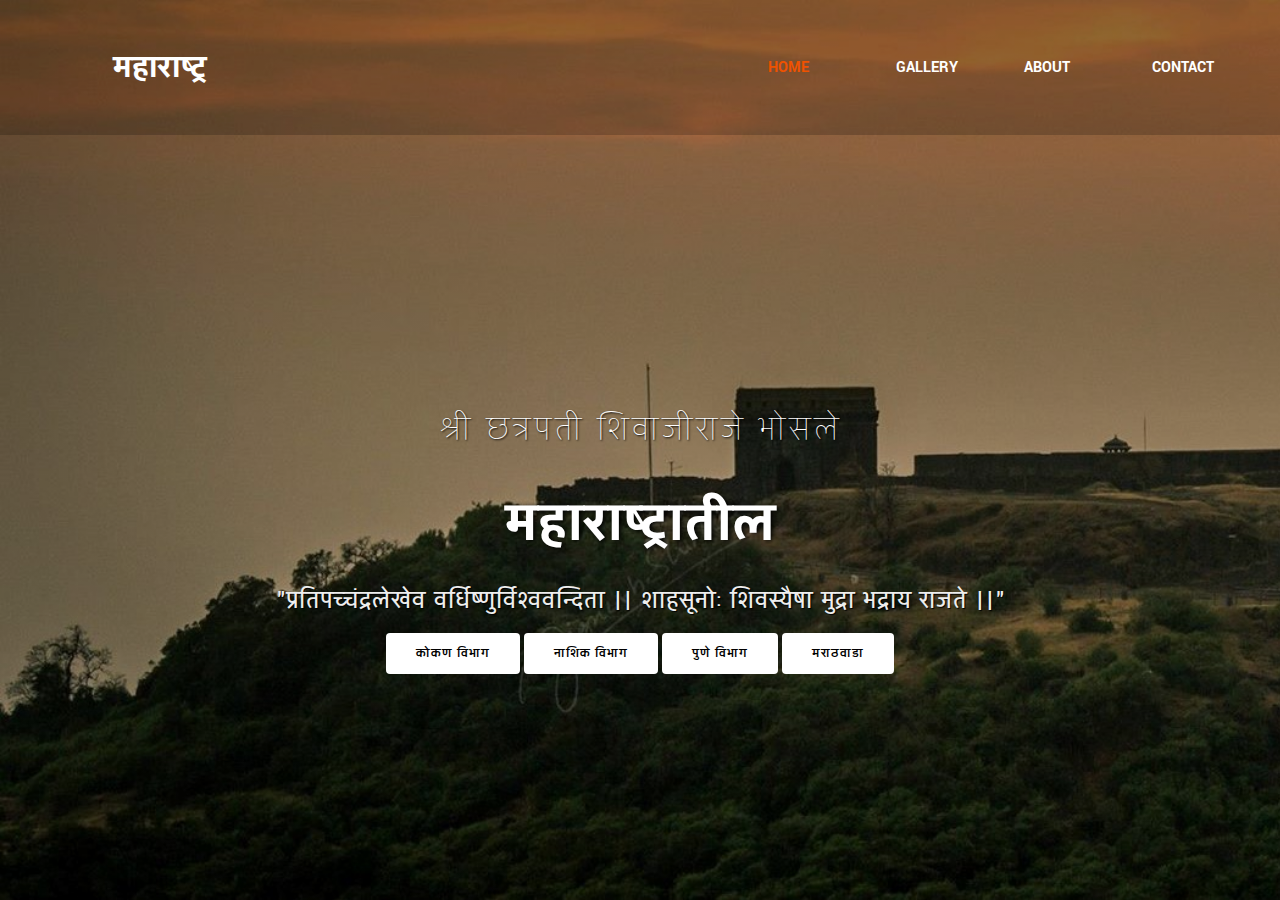
<file: maharashtra/index.html>
<!DOCTYPE html>
<html>
<head>
<title>Jai Maharashatra</title>
<link rel="stylesheet" type="text/css" href="style.css"/>
<link rel="preconnect" href="https://fonts.googleapis.com">
<link rel="preconnect" href="https://fonts.gstatic.com" crossorigin>
<link href="https://fonts.googleapis.com/css2?family=Yantramanav:wght@300&display=swap" rel="stylesheet">
<link
    rel="stylesheet"
    href="https://cdnjs.cloudflare.com/ajax/libs/animate.css/4.1.1/animate.min.css"
  />
</head>
<body>
<header>

<nav>
<div class="logo">
<h1 class="animate__animated animate__heartBeat animate__infinite">महाराष्ट्र</h1> </div>
<div class="menu">
<a href="">Home</a>
<a href="">gallery</a>
<a href="#">about</a>
<a href="#">contact</a>
</div>
</nav>
<main>
<section>
<h3>श्री छत्रपती शिवाजीराजे भोसले</h3>
<h1>महाराष्ट्रातील <span class="changecontent"></span></h1>
<p> "प्रतिपच्चंद्रलेखेव वर्धिष्णुर्विश्ववन्दिता ।।
   शाहसूनोः शिवस्यैषा मुद्रा भद्राय राजते ।।"</p>
<a href="file:///C:/Users/ADMIN/Desktop/maharashtra/p2.html" class="b1">कोकण विभाग</a>
<a href="file:///C:/Users/ADMIN/Desktop/maharashtra/p4.html" class="b2">नाशिक विभाग</a>
<a href="file:///C:/Users/ADMIN/Desktop/maharashtra/p3.html" class="b3">पुणे विभाग</a>
<a href="file:///C:/Users/ADMIN/Desktop/maharashtra/p5.html" class="b4">मराठवाडा</a>
</section>
</main>

</header>
</body>
</html>
</file>
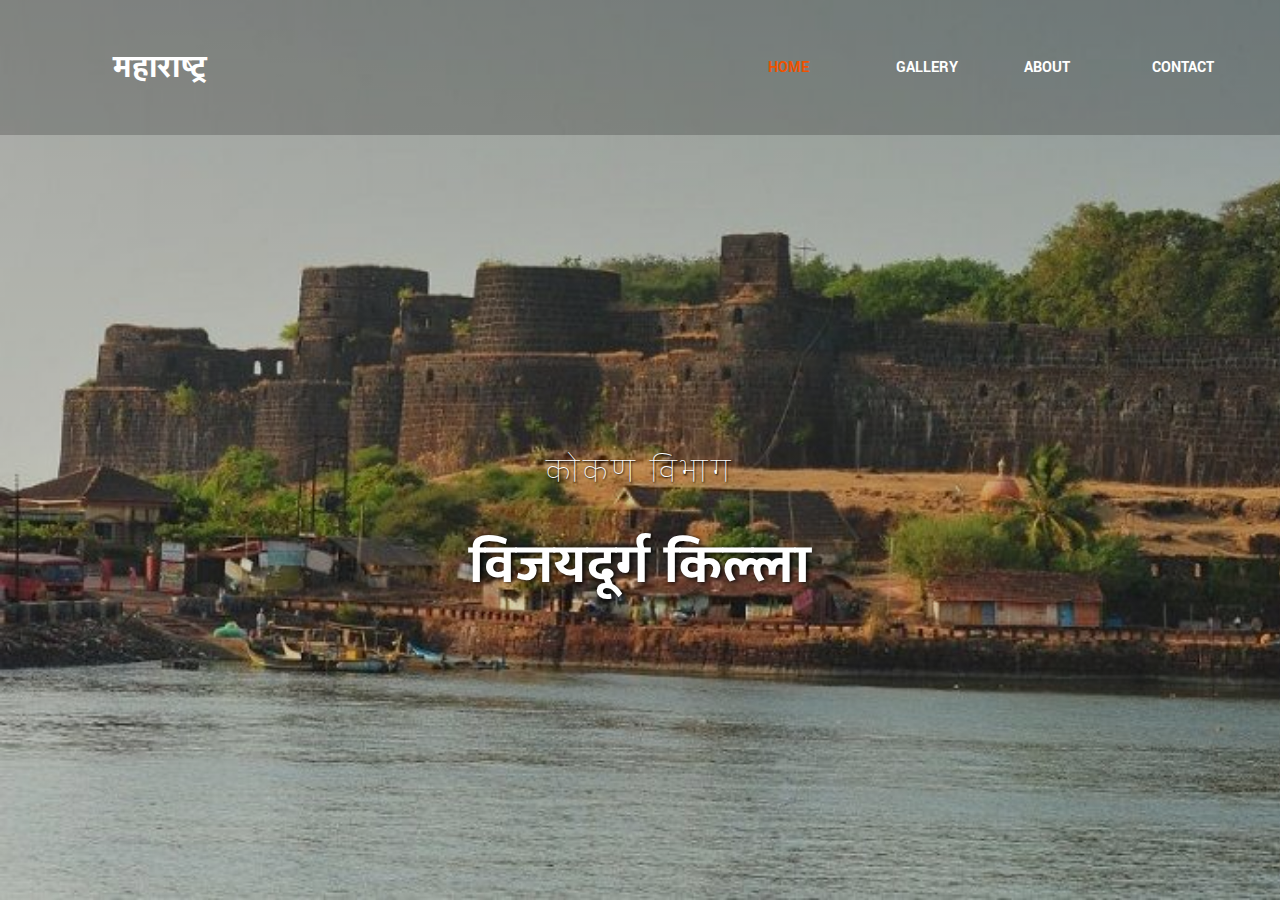
<file: maharashtra/p2.html>
<!DOCTYPE html>
<html>
<head>
<title>Jai Maharashatra</title>
<link rel="stylesheet" type="text/css" href="p2.css"/>
<link rel="preconnect" href="https://fonts.googleapis.com">
<link rel="preconnect" href="https://fonts.gstatic.com" crossorigin>
<link href="https://fonts.googleapis.com/css2?family=Yantramanav:wght@300&display=swap" rel="stylesheet">
<link
    rel="stylesheet"
    href="https://cdnjs.cloudflare.com/ajax/libs/animate.css/4.1.1/animate.min.css"
  />
</head>
<body>
<header>

<nav>
<div class="logo">
<h1 class="animate__animated animate__heartBeat animate__infinite">महाराष्ट्र</h1> </div>
<div class="menu">
<a href="#">Home</a>
<a href="#">gallery</a>
<a href="#">about</a>
<a href="#">contact</a>
</div>
</nav>
<main>
<section>
<h3>कोकण विभाग</h3>
<h1>विजयदूर्ग किल्ला</h1>
</section>
</main>

</header>
</body>
</html>
</file>
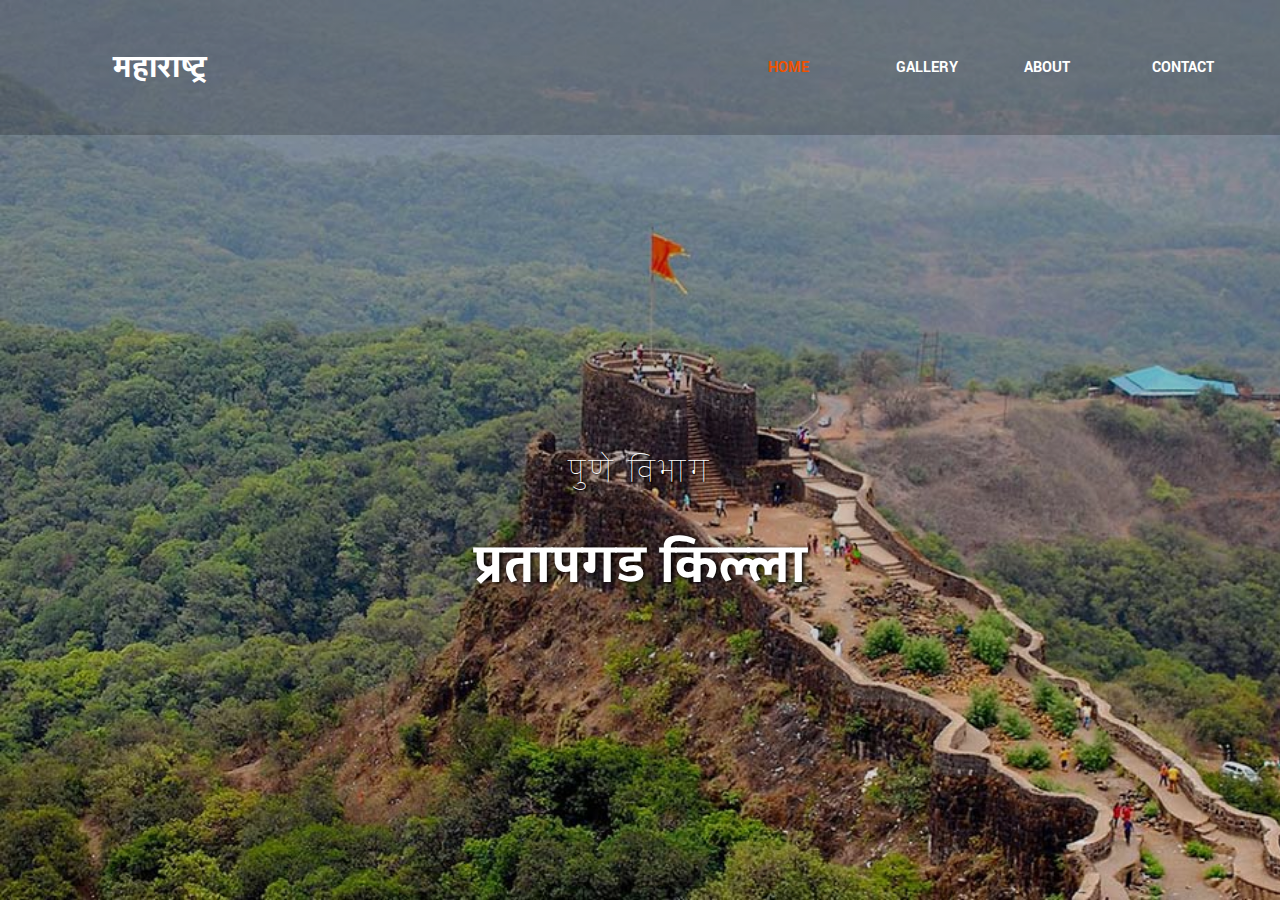
<file: maharashtra/p3.html>
<!DOCTYPE html>
<html>
<head>
<title>Jai Maharashatra</title>
<link rel="stylesheet" type="text/css" href="p3.css"/>
<link rel="preconnect" href="https://fonts.googleapis.com">
<link rel="preconnect" href="https://fonts.gstatic.com" crossorigin>
<link href="https://fonts.googleapis.com/css2?family=Yantramanav:wght@300&display=swap" rel="stylesheet">
<link
    rel="stylesheet"
    href="https://cdnjs.cloudflare.com/ajax/libs/animate.css/4.1.1/animate.min.css"
  />
</head>
<body>
<header>

<nav>
<div class="logo">
<h1 class="animate__animated animate__heartBeat animate__infinite">महाराष्ट्र</h1> </div>
<div class="menu">
<a href="#">Home</a>
<a href="#">gallery</a>
<a href="#">about</a>
<a href="#">contact</a>
</div>
</nav>
<main>
<section>
<h3>पुणे विभाग</h3>
<h1>प्रतापगड किल्ला</h1>
</section>
</main>

</header>
</body>
</html>
</file>
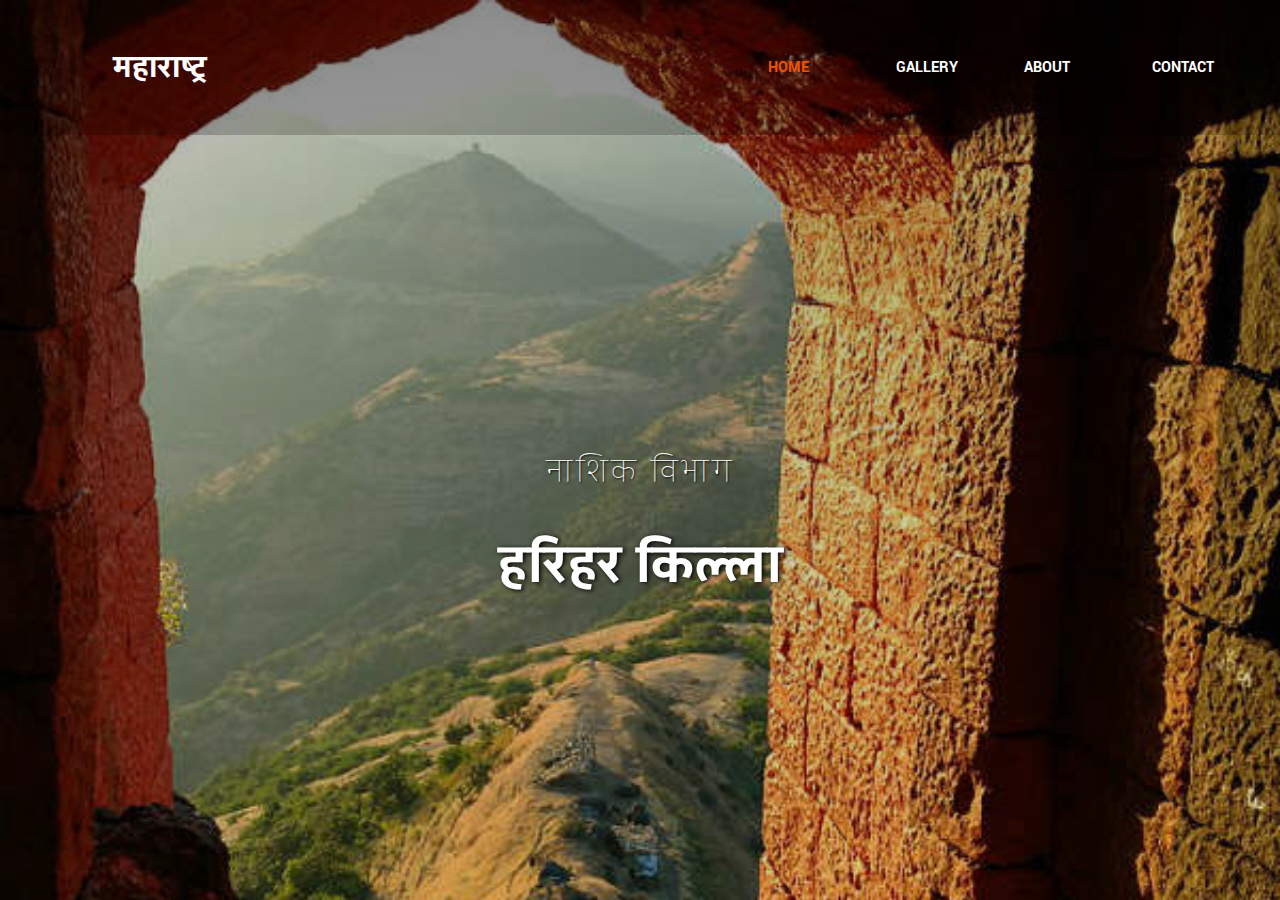
<file: maharashtra/p4.html>
<!DOCTYPE html>
<html>
<head>
<title>Jai Maharashatra</title>
<link rel="stylesheet" type="text/css" href="p4.css"/>
<link rel="preconnect" href="https://fonts.googleapis.com">
<link rel="preconnect" href="https://fonts.gstatic.com" crossorigin>
<link href="https://fonts.googleapis.com/css2?family=Yantramanav:wght@300&display=swap" rel="stylesheet">
<link
    rel="stylesheet"
    href="https://cdnjs.cloudflare.com/ajax/libs/animate.css/4.1.1/animate.min.css"
  />
</head>
<body>
<header>

<nav>
<div class="logo">
<h1 class="animate__animated animate__heartBeat animate__infinite">महाराष्ट्र</h1> </div>
<div class="menu">
<a href="#">Home</a>
<a href="#">gallery</a>
<a href="#">about</a>
<a href="#">contact</a>
</div>
</nav>
<main>
<section>
<h3>नाशिक विभाग</h3>
<h1>हरिहर किल्ला</h1>
</section>
</main>

</header>
</body>
</html>
</file>
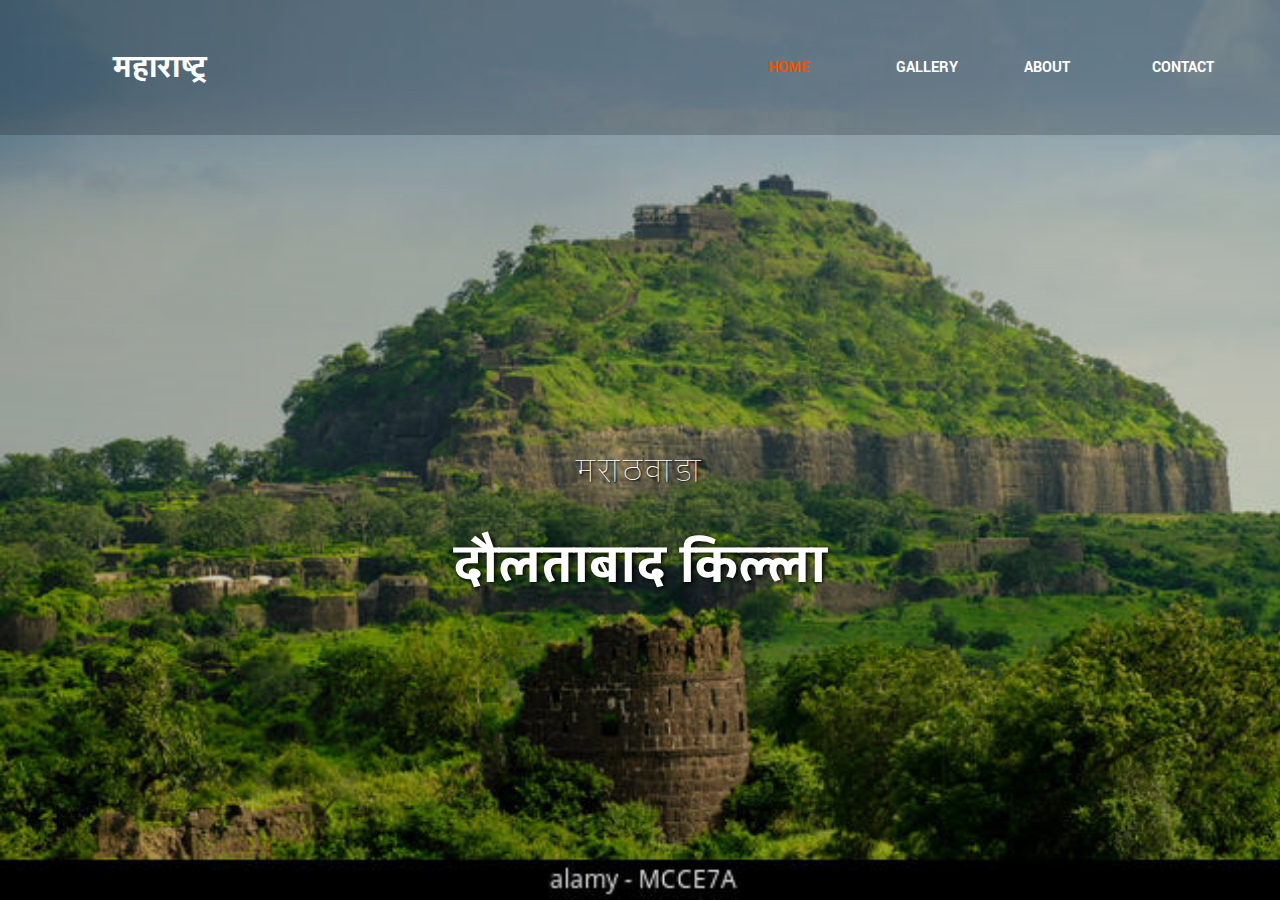
<file: maharashtra/p5.html>
<!DOCTYPE html>
<html>
<head>
<title>Jai Maharashatra</title>
<link rel="stylesheet" type="text/css" href="p5.css"/>
<link rel="preconnect" href="https://fonts.googleapis.com">
<link rel="preconnect" href="https://fonts.gstatic.com" crossorigin>
<link href="https://fonts.googleapis.com/css2?family=Yantramanav:wght@300&display=swap" rel="stylesheet">
<link
    rel="stylesheet"
    href="https://cdnjs.cloudflare.com/ajax/libs/animate.css/4.1.1/animate.min.css"
  />
</head>
<body>
<header>

<nav>
<div class="logo">
<h1 class="animate__animated animate__heartBeat animate__infinite">महाराष्ट्र</h1> </div>
<div class="menu">
<a href="#">Home</a>
<a href="#">gallery</a>
<a href="#">about</a>
<a href="#">contact</a>
</div>
</nav>
<main>
<section>
<h3>मराठवाडा</h3>
<h1>दौलताबाद किल्ला</h1>
</section>
</main>

</header>
</body>
</html>
</file>
<file: maharashtra/style.css>
body{
	margin: 0;
	padding: 0;
	box-sizing: border-box;
	font-family: 'Yantramanav', sans-serif;
}
header{
	width:100%;
	height:100vh;
	background-image: linear-gradient(rgba(0,0,0,0.3),rgba(0,0,0,0.1)), url('img/Raigad.jpg');
	background-repeat: no-repeat;
	background-size: cover;
	
}
nav{
	width:100%;
	height: 15vh;
	background:rgba(0,0,0,0.2);
	color: white;
	display:flex;
	justify-content: space-between;
	align-items: center;
	text-transform:uppercase;
	
}
nav .logo{
	width: 25%;
	text-align: center;
	/*background:red;*/
	font-weight: bold;
}
nav .menu{
	width: 40%;
	display:flex;
	justify-content: space-around;

	font-weight: bold;
}
nav .menu a{
	width:25%;
	text-decoration:none;
	color:white;

}
nav .menu a:first-child{
	color:#ef5200;
}
main{
	width:100%;
	height:85vh;
	display:flex;
	justify-content: center;
	align-items: center;
	text-align: center;
	color: white;
}
	
section{
	
}
section h3{
	font-size: 35px;
	font-weight:200;
	letter-spacing:3px;
	text-shadow: 1px 1px 2px black;
}
section h1{
	margin: 30px 0 20px 0;
	font-size: 55px;
	font-weight:700;
	text-transform:uppercase;	
	text-shadow: 2px 1px 5px black;
}
section p{
	font-size: 25px;
	color:#eee;
	margin-bottom: 25px;
	word-spacing:2px;
	text-shadow: 1px 1px 1px black;
}
section a{
	padding: 12px 30px ;
	border-radius: 4px;
	font-size: 13px;
	font-weight:500;
	text-transform:uppercase;	
	text-decoration:none;
	letter-spacing:1px;
	outline: none;
	transition: all .5s ease;
}
section .b1{
	background:#fff;
	color:#000;
}
.b1:hover{
	background:#ef5200;
}

section .b2{
	background:#fff;
	color:#000;
}
.b2:hover{
	background:#ef5200;
}
section .b3{
	background:#fff;
	color:#000;
}
.b3:hover{
	background:#ef5200;
}
section .b4{
	background:#fff;
	color:#000;
}
.b4:hover{
	background:#ef5200;
}
.changecontent:after{
	content:'';
	animation : changetext 10s infinite linear;
	color:#ef5200;
}
@keyframes changetext{
	0%{content:"किल्ले";}
	25%{content:"गड";}
	75%{content:"इतिहास";}
	100%{content:"वीर";}
	
	
	
}
</file>
<file: maharashtra/p2.css>
body{
	margin: 0;
	padding: 0;
	box-sizing: border-box;
	font-family: 'Yantramanav', sans-serif;
}
header{
	width:100%;
	height:100vh;
	background-image: linear-gradient(rgba(0,0,0,0.3),rgba(0,0,0,0.1)), url('img/vf.jpg');
	background-repeat: no-repeat;
	background-size: cover;
	
}
nav{
	width:100%;
	height: 15vh;
	background:rgba(0,0,0,0.2);
	color: white;
	display:flex;
	justify-content: space-between;
	align-items: center;
	text-transform:uppercase;
	
}
nav .logo{
	width: 25%;
	text-align: center;
	/*background:red;*/
	font-weight: bold;
}
nav .menu{
	width: 40%;
	display:flex;
	justify-content: space-around;
	/*background:yellow;*/
	font-weight: bold;
}
nav .menu a{
	width:25%;
	text-decoration:none;
	color:white;
}
nav .menu a:first-child{
	color:#ef5200;
}
main{
	width:100%;
	height:85vh;
	display:flex;
	justify-content: center;
	align-items: center;
	text-align: center;
	color: white;
}
	
section h3{
	font-size: 35px;
	font-weight:200;
	letter-spacing:3px;
	text-shadow: 1px 1px 2px black;
}
section h1{
	margin: 30px 0 20px 0;
	font-size: 55px;
	font-weight:700;
	text-transform:uppercase;	
	text-shadow: 2px 1px 5px black;
}
</file>
<file: maharashtra/p3.css>
body{
	margin: 0;
	padding: 0;
	box-sizing: border-box;
	font-family: 'Yantramanav', sans-serif;
}
header{
	width:100%;
	height:100vh;
	background-image: linear-gradient(rgba(0,0,0,0.3),rgba(0,0,0,0.1)), url('img/pratapgarh.jpg');
	background-repeat: no-repeat;
	background-size: cover;
	
}
nav{
	width:100%;
	height: 15vh;
	background:rgba(0,0,0,0.2);
	color: white;
	display:flex;
	justify-content: space-between;
	align-items: center;
	text-transform:uppercase;
	
}
nav .logo{
	width: 25%;
	text-align: center;
	/*background:red;*/
	font-weight: bold;
}
nav .menu{
	width: 40%;
	display:flex;
	justify-content: space-around;
	/*background:yellow;*/
	font-weight: bold;
}
nav .menu a{
	width:25%;
	text-decoration:none;
	color:white;
}
nav .menu a:first-child{
	color:#ef5200;
}
main{
	width:100%;
	height:85vh;
	display:flex;
	justify-content: center;
	align-items: center;
	text-align: center;
	color: white;
}
	
section h3{
	font-size: 35px;
	font-weight:200;
	letter-spacing:3px;
	text-shadow: 1px 1px 2px black;
}
section h1{
	margin: 30px 0 20px 0;
	font-size: 55px;
	font-weight:700;
	text-transform:uppercase;	
	text-shadow: 2px 1px 5px black;
}
</file>
<file: maharashtra/p4.css>
body{
	margin: 0;
	padding: 0;
	box-sizing: border-box;
	font-family: 'Yantramanav', sans-serif;
}
header{
	width:100%;
	height:100vh;
	background-image: linear-gradient(rgba(0,0,0,0.3),rgba(0,0,0,0.1)), url('img/harihar.jpg');
	background-repeat: no-repeat;
	background-size: cover;
	
}
nav{
	width:100%;
	height: 15vh;
	background:rgba(0,0,0,0.2);
	color: white;
	display:flex;
	justify-content: space-between;
	align-items: center;
	text-transform:uppercase;
	
}
nav .logo{
	width: 25%;
	text-align: center;
	/*background:red;*/
	font-weight: bold;
}
nav .menu{
	width: 40%;
	display:flex;
	justify-content: space-around;
	/*background:yellow;*/
	font-weight: bold;
}
nav .menu a{
	width:25%;
	text-decoration:none;
	color:white;
}
nav .menu a:first-child{
	color:#ef5200;
}
main{
	width:100%;
	height:85vh;
	display:flex;
	justify-content: center;
	align-items: center;
	text-align: center;
	color: white;
}
	
section h3{
	font-size: 35px;
	font-weight:200;
	letter-spacing:3px;
	text-shadow: 1px 1px 2px black;
}
section h1{
	margin: 30px 0 20px 0;
	font-size: 55px;
	font-weight:700;
	text-transform:uppercase;	
	text-shadow: 2px 1px 5px black;
}
</file>
<file: maharashtra/p5.css>
body{
	margin: 0;
	padding: 0;
	box-sizing: border-box;
	font-family: 'Yantramanav', sans-serif;
}
header{
	width:100%;
	height:100vh;
	background-image: linear-gradient(rgba(0,0,0,0.3),rgba(0,0,0,0.1)), url('img/d.jpg');
	background-repeat: no-repeat;
	background-size: cover;
	
}
nav{
	width:100%;
	height: 15vh;
	background:rgba(0,0,0,0.2);
	color: white;
	display:flex;
	justify-content: space-between;
	align-items: center;
	text-transform:uppercase;
	
}
nav .logo{
	width: 25%;
	text-align: center;
	/*background:red;*/
	font-weight: bold;
}
nav .menu{
	width: 40%;
	display:flex;
	justify-content: space-around;
	/*background:yellow;*/
	font-weight: bold;
}
nav .menu a{
	width:25%;
	text-decoration:none;
	color:white;
}
nav .menu a:first-child{
	color:#ef5200;
}
main{
	width:100%;
	height:85vh;
	display:flex;
	justify-content: center;
	align-items: center;
	text-align: center;
	color: white;
}
	
section h3{
	font-size: 35px;
	font-weight:200;
	letter-spacing:3px;
	text-shadow: 1px 1px 2px black;
}
section h1{
	margin: 30px 0 20px 0;
	font-size: 55px;
	font-weight:700;
	text-transform:uppercase;	
	text-shadow: 2px 1px 5px black;
}
</file>
